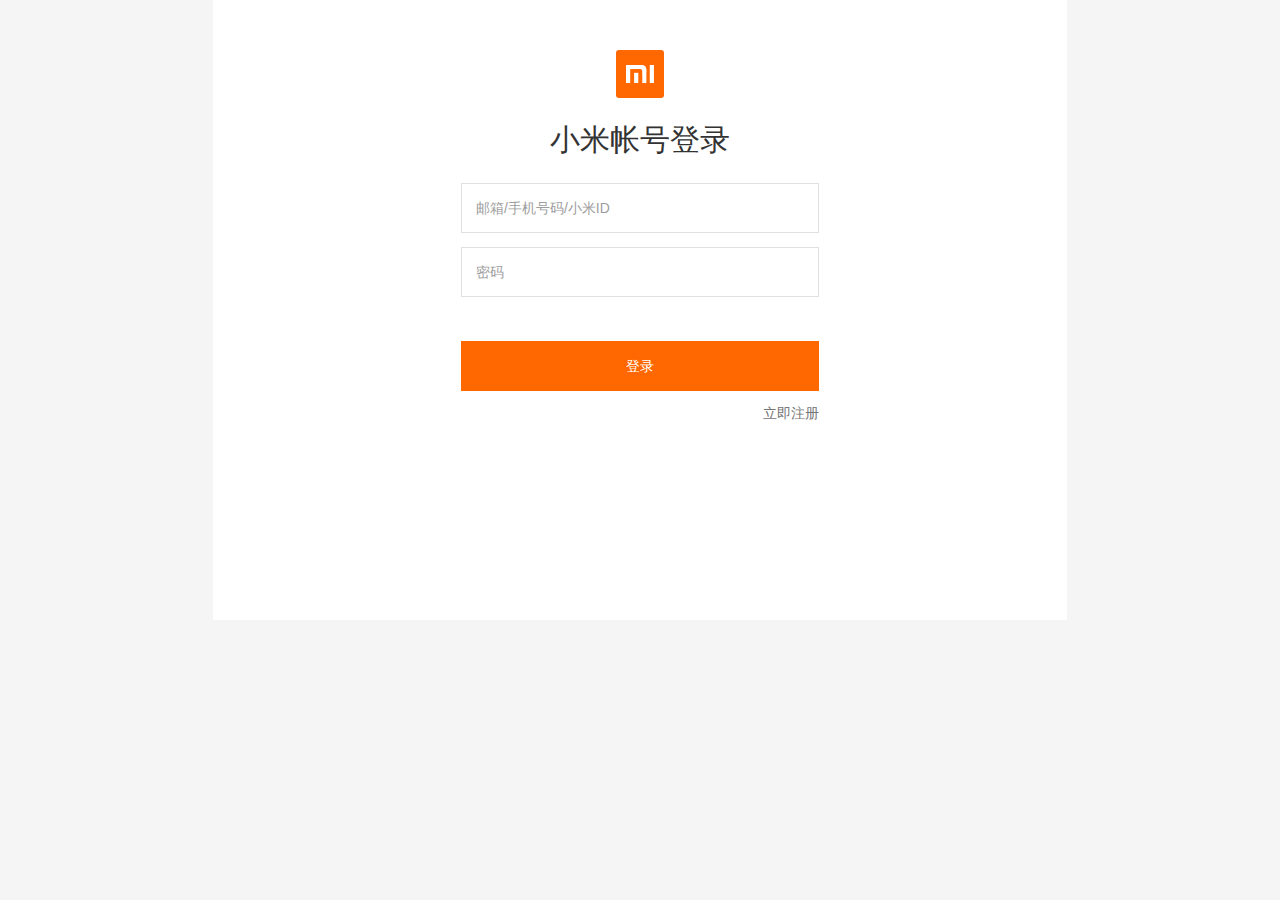
<file: src/login.html>
<!DOCTYPE html>
<html lang="en">

<head>
    <meta charset="UTF-8">
    <meta name="viewport" content="width=device-width, initial-scale=1.0">
    <meta http-equiv="X-UA-Compatible" content="ie=edge">
    <title>小米账号-登录</title>
    <link rel="stylesheet" href="css/login.css">
</head>

<body>
    <div class="layout" id="layout">
        <!--表单输入登录-->
        <div class="mainbox form-panel" id="login-main">
            <div id="custom_display_2"><a class="ercode" id="qrcode-trigger" href="javascript:void(0)"></a></div>
            <!-- header s -->
            <div class="lgnheader">
                <div class="header_tit t_c">
                    <!-- 小米logo -->
                    <em id="custom_display_1" class="milogo">
                        <svg width="100%" height="100%" version="1.1" xmlns="http://www.w3.org/2000/svg">
                            <rect width="48" height="48" rx="3" ry="3" style="fill:#ff6700"></rect>
                            <rect x="10" y="15" width="4.2" height="18" style="fill:#FFFFFF"></rect>
                            <rect x="33.75" y="15" width="4.2" height="18" style="fill:#FFFFFF"></rect>
                            <rect x="11.25" y="15" width="15" height="4.1" style="fill:#FFFFFF"></rect>
                            <rect x="26.2" y="20.55" width="4.2" height="12.5" style="fill:#FFFFFF"></rect>
                            <rect x="20.6" y="15" width="9.8" height="9.8" rx="4.4" ry="4.4" style="fill:#FFFFFF">
                            </rect>
                            <rect x="20.2" y="19" width="6" height="6" rx="2" ry="2" style="fill:#ff6700"></rect>
                            <rect x="18" y="19.1" width="4" height="2.2" style="fill:#ff6700"></rect>
                            <rect x="24.2" y="23" width="1.94" height="10" style="fill:#ff6700"></rect>
                            <rect x="18.1" y="22.8" width="4.2" height="10.2" style="fill:#FFFFFF"></rect>
                        </svg>
                    </em>
                    <h4 class="header_tit_txt" id="login-title">小米帐号登录</h4>
                    <div class="site_info"></div>
                </div>
            </div>

            <!-- tab e -->
            <!-- tab con s -->
            <div class="tabs-con tabs_con now" data-con="pwd">

                <div class="login_area">
                    <form action="http://10.31.164.11/kejian/myproject/project/xiaomiyoupin/php/login.php" method="POST" id="login-main-form">
                        <div class="loginbox c_b">
                            <!-- 输入框 -->
                            <div class="lgn_inputbg c_b login-panel pwdLogin">
                                <!--验证用户名和密码-->
                                <label id="region-code" class="labelbox login_user c_b" for="">
                                    <input class="item_account" autocomplete="off" type="text" name="username" id="username" placeholder="邮箱/手机号码/小米ID">
                                </label>
                                <label class="labelbox pwd_panel c_b">
                                    <input class="item_account" type="password" placeholder="密码" autocomplete="off" id="password" name="password">
                                </label>
                            </div>
                            <!-- 错误信息 -->
                            <div class="err_tip" >
                                <div><span class="error-con"></span></div>
                            </div>
                            <!-- 提交按钮 -->
                            <div class="btns_bg">
                                <input class="btnadpt" id="login-button" type="submit" value="登录" name="submit">
                            </div>
                            <!-- 立即注册 -->
                            <div class="reverse">
                                <div class="n_links_area" id="custom_display_64">
                                    <a class="outer-link"
                                        href="registor.html">立即注册</a>
                                </div>
                            </div>
                        </div>
                    </form>
                </div>

            </div>
            <div class="tabs-con tabs_con" data-con="qr">
            </div>
        </div>
    </div>

    <script src="http://lib.sinaapp.com/js/jquery/2.0.2/jquery-2.0.2.min.js"></script>
    <script src="script/thirdplugins/jquery.cookie.js"></script>
    <script src="script/js/login.js"></script>
</body>

</html>
</file>
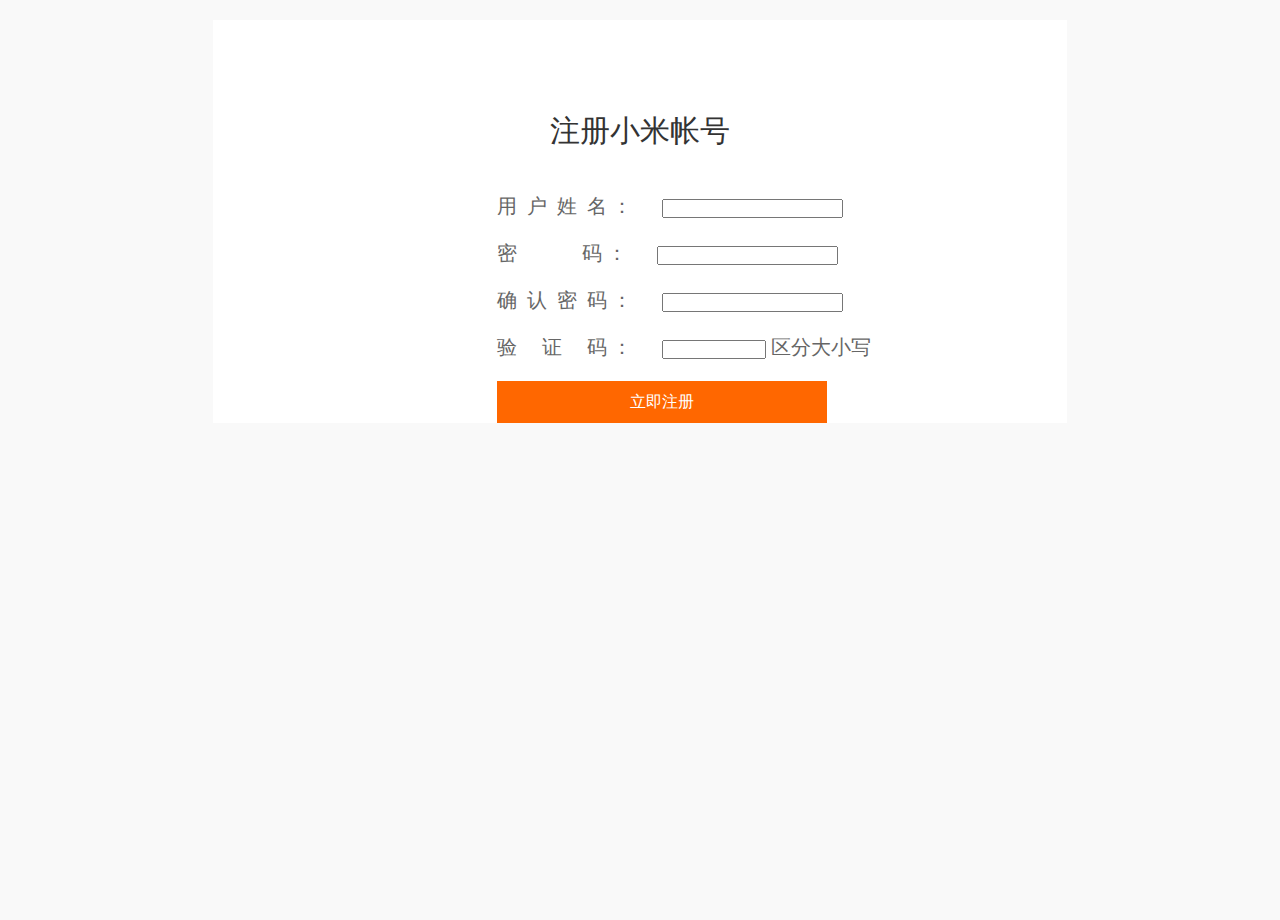
<file: src/registor.html>
<!DOCTYPE html>
<html lang="en">

<head>
    <meta charset="UTF-8">
    <meta name="viewport" content="width=device-width, initial-scale=1.0">
    <meta http-equiv="X-UA-Compatible" content="ie=edge">
    <title>小米账号-注册</title>
    <link rel="stylesheet" href="css/registor.css">
</head>

<body>
    <div class="wrap">
        <div class="layout">
            <div class="n-frame device-frame reg_frame">
                <div class="external_logo_area"><a class="milogo" href="javascript:void(0)"></a></div>
                <div class="title-item t_c">
                    <h4 class="title_big30">注册小米帐号</h4>
                </div>
                <form action="http://10.31.164.11/kejian/myproject/project/xiaomiyoupin/php/registor.php" method="POST">
                    <p>
                        <label for="username">用 &nbsp;户 &nbsp;姓 &nbsp;名 ：</label><input type="text" id="username" autocomplete="off"
                            name="username">
                        <span></span>
                    </p>
                    <p>
                        <label for="password">密 &nbsp;&nbsp;&nbsp;&nbsp;&nbsp;&nbsp;&nbsp;&nbsp;&nbsp;&nbsp;&nbsp;&nbsp;码 ：</label><input type="password" id="password" name="password">
                        <span></span></p>
                    <p>
                        <label for="repass">确 &nbsp;认 &nbsp;密 &nbsp;码 ：</label><input type="password" id="repass">
                        <span></span></p>
                    <p>
                        <label for="code">验 &nbsp;&nbsp;&nbsp; 证 &nbsp;&nbsp;&nbsp; 码 ：</label><input type="text" id="code" autocomplete="off">
                        <span></span>
                        <span>区分大小写</span>
                    </p>
                    <p>
                        <input type="submit" id="submit" name="submit" value="立即注册">
                    </p>
                </form>
            </div>
        </div>
    </div>

    <script src="http://lib.sinaapp.com/js/jquery/2.0.2/jquery-2.0.2.min.js"></script>
    <script src="script/js/registor.js"></script>
</body>

</html>
</file>
<file: src/css/login.css>
html,body,h1,h2,h3,h4,h5,h6,blockquote,p,pre,dl,dd,ol,ul,li,a,span,caption,th,td,form,fieldset,legend,input,button,textarea,address {
    margin: 0;
    padding: 0
}

* {
    padding: 0;
    margin: 0
}
h1,h2,h3,h4,h5,h6 {
    font-size: 100%
}
ol,ul {
    list-style: none
}

li {
    list-style: none
}

fieldset,
img {
    border: 0
}

address,cite,dfn,em,var {
    font-style: normal
}

code,kbd,pre,samp {
    font-family: courier new, courier, monospace
}

input,button,textarea,select {
    font-size: 100%
}

input,button,select,textarea {
    outline: 0
}

textarea {
    resize: none
}

table {
    border-collapse: collapse;
    border-spacing: 0;
    empty-cells: show;
    font-size: inherit
}

abbr[title] {
    border-bottom: 1px dotted;
    cursor: help
}

a,
a:hover {
    text-decoration: none
}

a,
label,
:focus {
    outline: 0 none
}

a,
img,
input {
    border: 0 none
}

s {
    font-style: normal;
    text-decoration: none
}

body {
    font-size: 14px;
    font-family: arial, "Hiragino Sans GB", "Microsoft YaHei", "微軟正黑體", "儷黑 Pro", sans-serif
}

button,input,select,textarea {
    font-family: arial, "Hiragino Sans GB", "Microsoft YaHei", sans-serif
}

input::-moz-placeholder,
textarea::-moz-placeholder {
    color: #3b3b3b;
    font-weight: normal
}

::-webkit-input-placeholder {
    color: #3b3b3b;
    font-weight: normal
}

input:-ms-input-placeholder {
    color: #3b3b3b;
    font-weight: normal
}

::-ms-clear {
    display: none
}

::-ms-reveal {
    display: none
}

.clearfix:after {
    display: block;
    content: "\20";
    height: 0;
    clear: both;
    overflow: hidden;
    visibility: hidden
}


input:-webkit-autofill {
    -webkit-box-shadow: 0 0 0 1000px white inset
}

@media screen and (-ms-high-contrast:active),
(-ms-high-contrast:none) {
    a {
background-color: transparent
    }
}

input {
    background: 0;
    border: 0 none
}

input[type="button"],
input[type="submit"],
input[type="reset"],


.t_c {
    text-align: center
}

.c_b:before,
.c_b:after {
    content: "";
    display: block
}

.c_b:after {
    clear: both
}




input[type=text]::-ms-clear,
input[type=password]::-ms-reveal {
    display: none
}

input {
    color: #333
}

input:required,
input:invalid {
    -moz-box-shadow: none;
    box-shadow: none
}

input::-moz-focus-inner {
    border: 0
}

input[type=number]::-webkit-inner-spin-button,
input[type=number]::-webkit-outer-spin-button {
    -webkit-appearance: none;
    -moz-appearance: none;
    appearance: none;
    margin: 0
}

input[type="number"] {
    -moz-appearance: textfield
}

input {
    color: #4a4a4a
}

::-webkit-input-placeholder {
    color: #9b9b9b
}

input:-ms-input-placeholder {
    color: #9b9b9b
}

html,
body {
    height: 100%
}

body {
    background: #f5f5f5;
    color: #757575
}

a {
    color: #757575
}

input {
    color: #333
}

::-webkit-input-placeholder {
    color: #9d9d9d
}

@media screen and (min-width:0\0) {
    .wrap {
        padding-top: 100px
    }
}

.layout {
    background-color: #fff;
    width: 854px;
    margin: 0 auto 20px;
    position: relative;
    min-height: 620px
}

.captcha_layout {
    min-height: 700px
}

.header_tit {
    padding: 50px 0 22px
}

.milogo {
    width: 49px;
    height: 48px;
    margin: 0 auto;
    display: block
}

.header_tit_txt {
    font-size: 30px;
    color: #333;
    font-weight: normal;
    padding-top: 22px
}

.lgn_inputbg {
    position: relative
}

.login_area,
.mode_panel {
    width: 358px;
    margin: 0 auto;
    padding-bottom: 20px
}

.mode_panel {
    padding-top: 60px
}

.labelbox {
    display: block;
    margin-bottom: 14px;
    border: 1px solid #e0e0e0
}

.labelbox input {
    height: 22px;
    line-height: 22px;
    padding: 13px 16px 13px 14px;
    display: block
}

.btns_bg {
    padding-top: 20px;
}

.btnadpt {
    background-color: #ff6700;
    width: 100%;
    height: 50px;
    line-height: 50px;
    display: block;
    margin-bottom: 14px;
    text-align: center;
    font-size: 14px;
    color: #fff;
    cursor: pointer
}

.n_links_area {
    text-align: center;
    color: #e0e0e0;
    float: right;
}

.outer-link:hover{
    color:#ff6700 ;
}

.err_tip{
    height: 10px;
    padding-left: 15px;
}
</file>
<file: src/css/registor.css>
body {
    background: #f9f9f9;
    color: #666
}

html,body {
    height: 100%;
    margin: 0;
    padding: 0;
}

.wrapper {
    width: 100%;
    min-height: 100%;
    height: auto;
    display: -webkit-box;
    display: box;
    display: -moz-box;
    display: -ms-flexbox;
    display: -o-box;
    -webkit-box-align: center;
    -moz-box-align: center;
    -o-box-align: center;
    -ms-box-align: center;
    box-align: center;
    -ms-flex-align: center;
    -webkit-box-pack: center;
    -moz-box-pack: center;
    -o-box-pack: center;
    box-pack: center;
    -ms-flex-pack: center
}

.wrap {
    padding-bottom: 80px;
    padding-top: 100px \9
}

@media screen and (min-width: 0\0) {
    .wrap {
        padding-top: 100px
    }
}

.blockimportant .wrap {
    padding-top: 0 \9
}

@media screen and (min-width: 0\0) {
    .blockimportant .wrap {
padding-top: 0
    }
}

.layout {
    width: 854px;
    margin: 0 auto;
    padding-bottom: 10px
}

.n-logo-area {
    padding: 50px 0;
    height: 31px;
    line-height: 31px
}

.n-frame {
    background: #fff;
    padding: 34px 34px 0;
    border: 1px solid #e6e6e6;
    -webkit-border-radius: 10px;
    -moz-border-radius: 10px;
    -o-border-radius: 10px;
    border-radius: 10px;
    min-height: 400px;
    _height: 400px;
}

.device-frame {
    border: none;
    -webkit-border-radius: 0;
    -moz-border-radius: 0;
    -o-border-radius: 0;
    border-radius: 0;
    padding-top: 0;
    margin-top: 20px;
}

.title_big30 {
    font-size: 30px;
    color: #333;
    line-height: 1.5;
    font-weight: normal;
    text-align: center;
}

.title_middle {
    font-size: 16px
}

.milogo {
    width: 49px;
    height: 48px;
    margin: 0 auto;
    display: block;
    cursor: default;
    background-image: url(https://account.xiaomi.com/static/res/28f08d0/account-static/respassport/acc-2014/img/milogo.png)
}

form{
    font-size: 20px;
    padding-left: 250px;
}

form p input{
    margin-left: 30px;
    padding: 0;
}

form #code{
    width: 100px;
}

form #submit{
   width: 330px;
   height: 42px;
   line-height: 42px;
   font-size: 16px;
   background: #ff6700;
   border: none;
   color: white;
   margin: 0;
}
</file>
